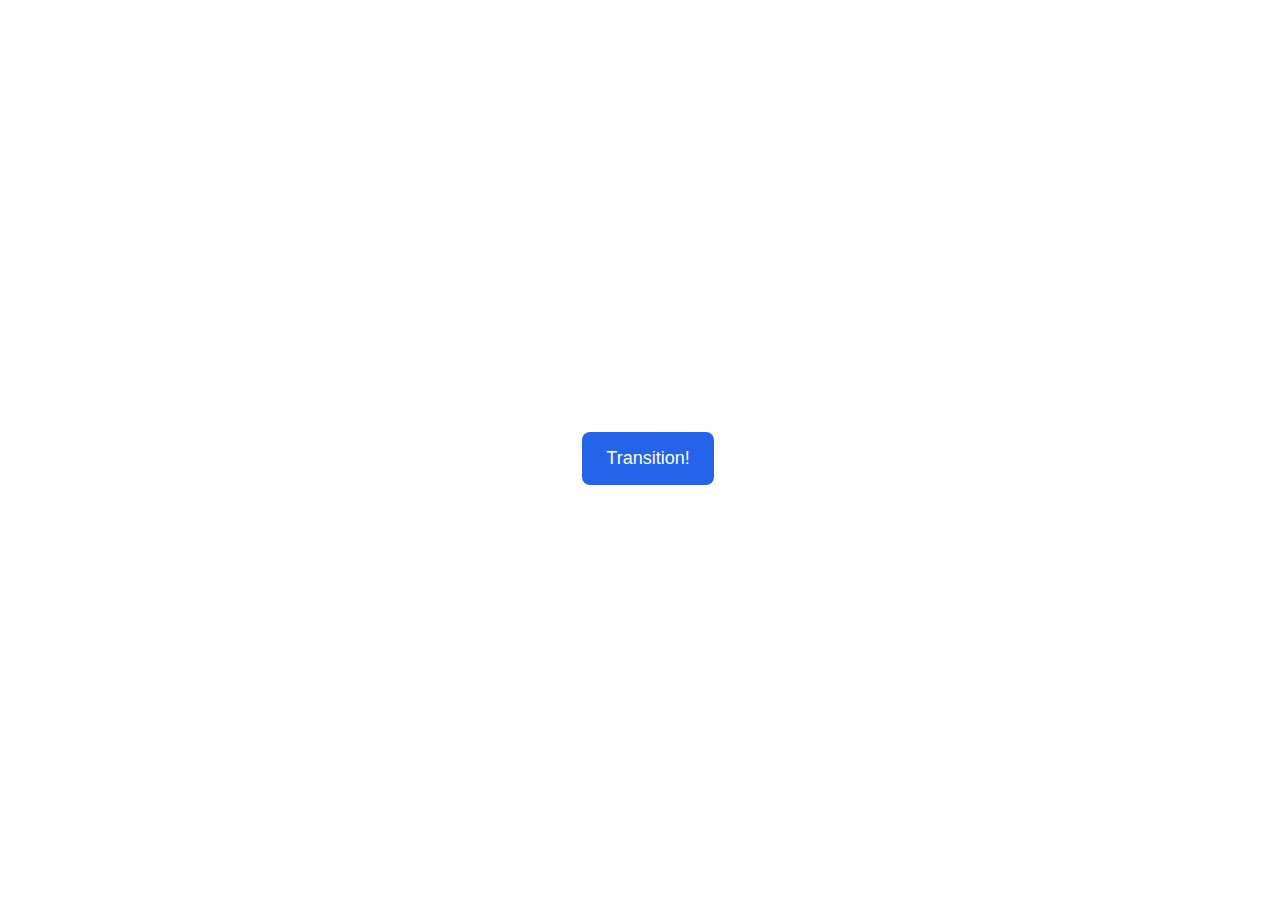
<file: advanced-html-css/animation/01-button-hover/index.html>
<!DOCTYPE html>
<html lang="en">
  <head>
    <meta charset="UTF-8" />
    <meta http-equiv="X-UA-Compatible" content="IE=edge" />
    <meta name="viewport" content="width=device-width, initial-scale=1.0" />
    <title>Button Hover</title>
    <link rel="stylesheet" href="style.css" />
  </head>
  <body>
    <div id="transition-container">
      <button><span>Transition!</span></button>
    </div>
  </body>
</html>
</file>
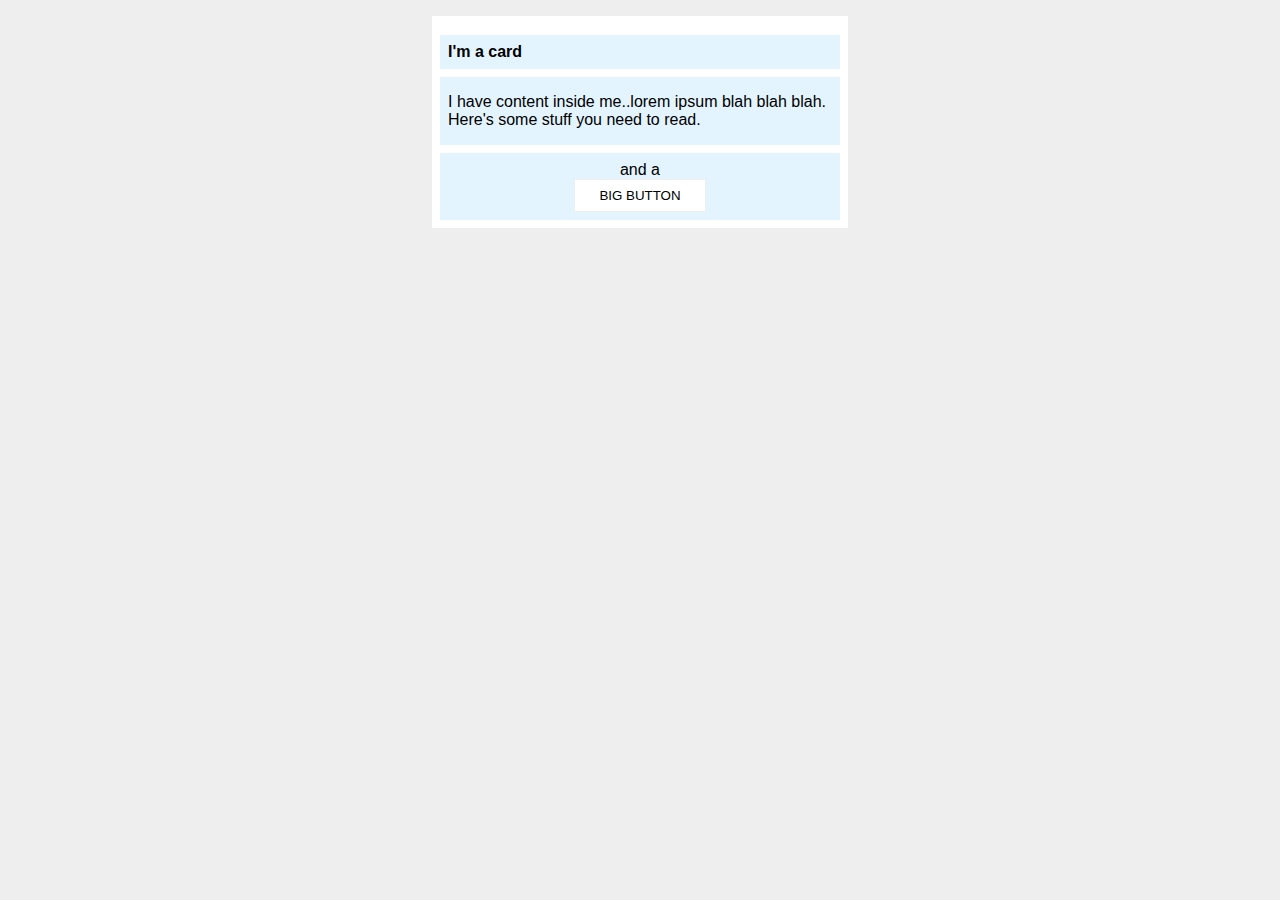
<file: foundations/block-and-inline/02-margin-and-padding-2/index.html>
<!DOCTYPE html>
<html lang="en">
  <head>
    <meta charset="UTF-8" />
    <meta http-equiv="X-UA-Compatible" content="IE=edge" />
    <meta name="viewport" content="width=device-width, initial-scale=1.0" />
    <title>Margin and Padding exercise 2</title>
    <link rel="stylesheet" href="style.css" />
  </head>
  <body>
    <div class="card">
      <h1 class="title">I'm a card</h1>
      <div class="content">
        I have content inside me..lorem ipsum blah blah blah. Here's some stuff
        you need to read.
      </div>
      <div class="button-container">and a <button>BIG BUTTON</button></div>
    </div>
  </body>
</html>
</file>
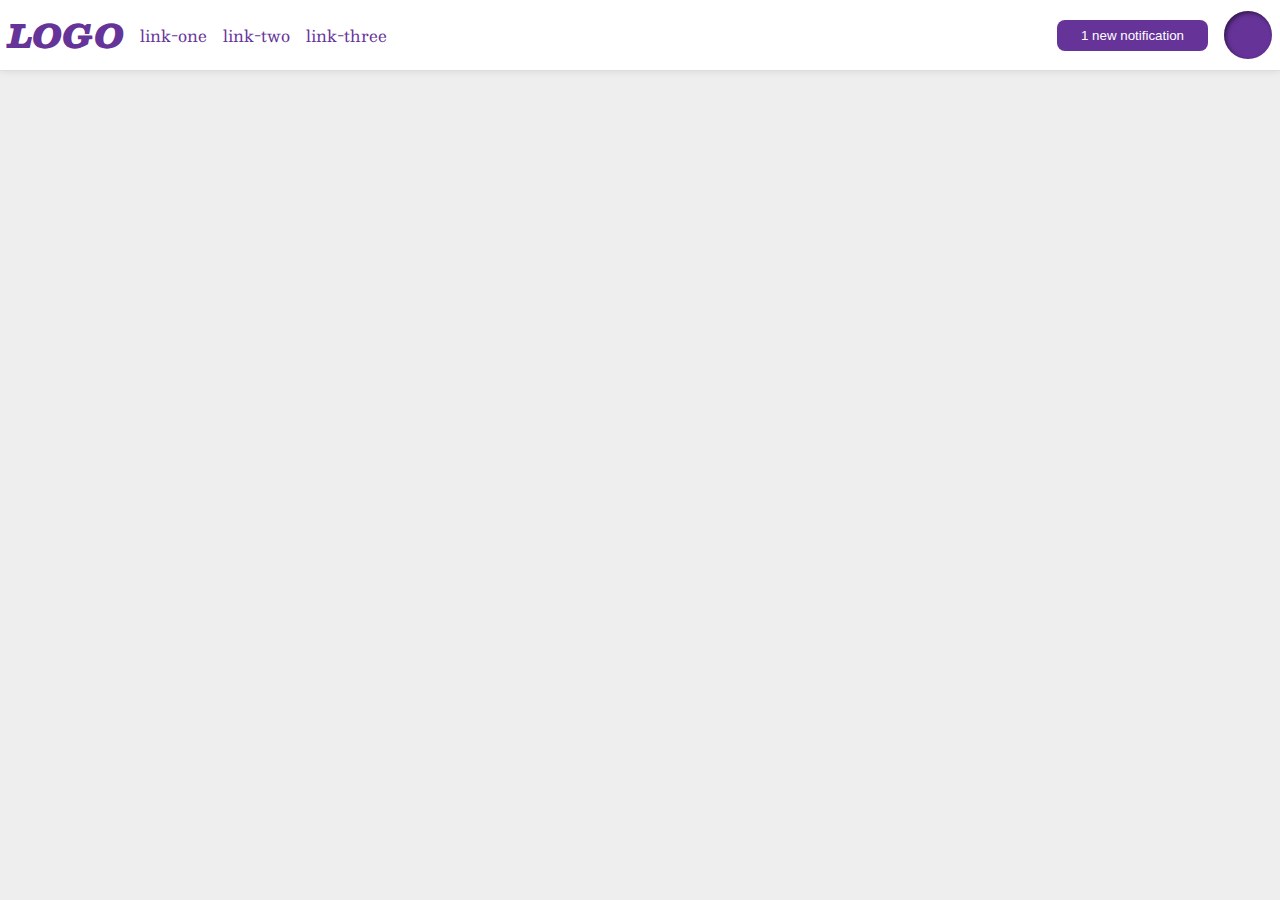
<file: foundations/flex/03-flex-header-2/index.html>
<!DOCTYPE html>
<html lang="en">
  <head>
    <meta charset="UTF-8" />
    <meta http-equiv="X-UA-Compatible" content="IE=edge" />
    <meta name="viewport" content="width=device-width, initial-scale=1.0" />
    <title>Flex Header 2</title>
    <link rel="stylesheet" href="style.css" />
  </head>
  <body>
    <div class="header">
      <div class="container">
        <div class="logo">LOGO</div>
        <ul class="links">
          <li><a href="https://google.com">link-one</a></li>
          <li><a href="https://google.com">link-two</a></li>
          <li><a href="https://google.com">link-three</a></li>
        </ul>
      </div>
      <div class="container">
        <button class="notifications">1 new notification</button>
        <div class="profile-image"></div>
      </div>
    </div>
  </body>
</html>
</file>
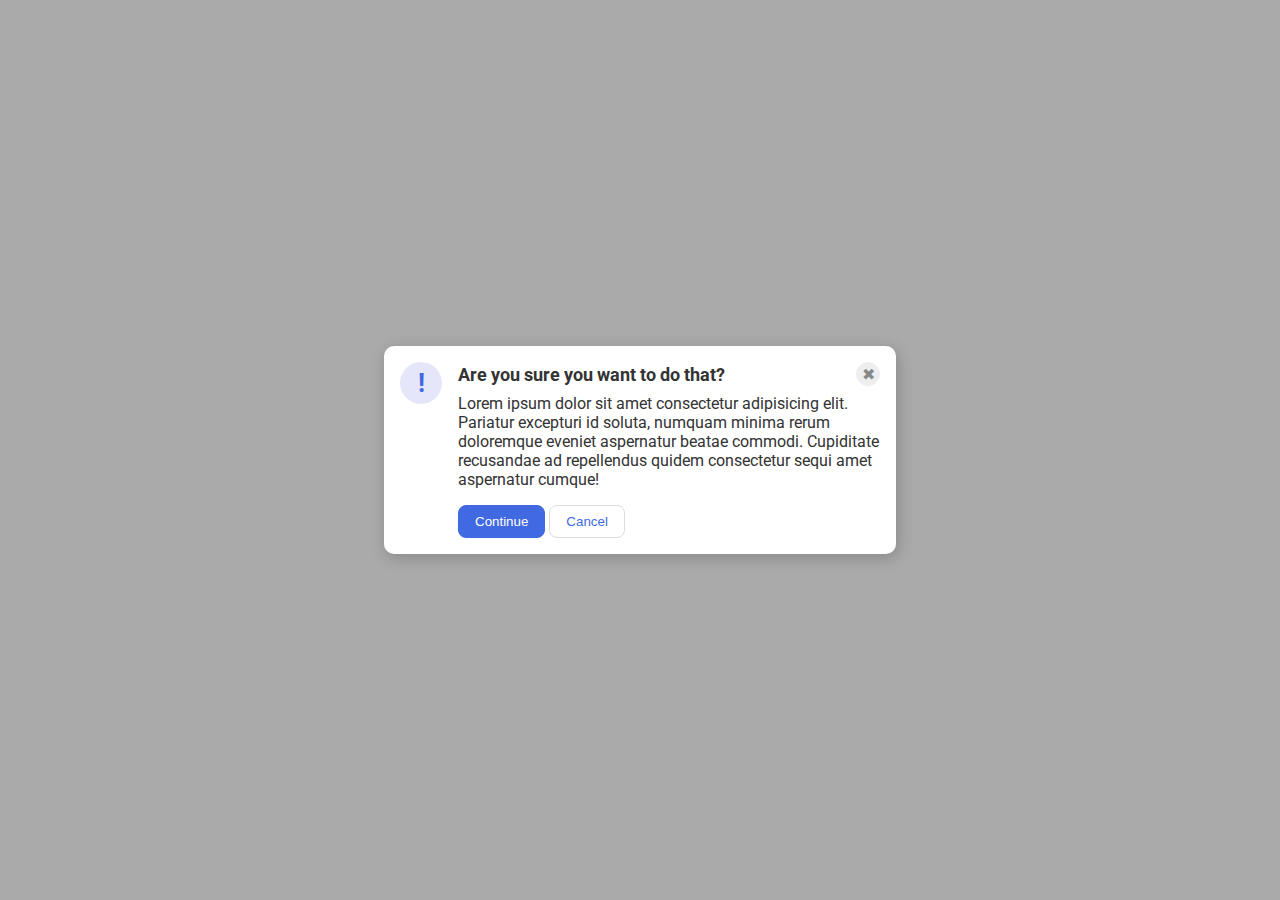
<file: foundations/flex/05-flex-modal/index.html>
<!DOCTYPE html>
<html lang="en">
  <head>
    <meta charset="UTF-8" />
    <meta http-equiv="X-UA-Compatible" content="IE=edge" />
    <meta name="viewport" content="width=device-width, initial-scale=1.0" />
    <link rel="stylesheet" href="style.css" />
    <title>Modal</title>
  </head>
  <body>
    <div class="modal">
      <div class="icon">!</div>
      <div class="container">
        <div class="header">
          Are you sure you want to do that?
          <button class="close-button">✖</button>
        </div>
        <div class="text">
          Lorem ipsum dolor sit amet consectetur adipisicing elit. Pariatur
          excepturi id soluta, numquam minima rerum doloremque eveniet
          aspernatur beatae commodi. Cupiditate recusandae ad repellendus quidem
          consectetur sequi amet aspernatur cumque!
        </div>
        <div class="buttons">
          <button class="continue">Continue</button>
          <button class="cancel">Cancel</button>
        </div>
      </div>
    </div>
  </body>
</html>
</file>
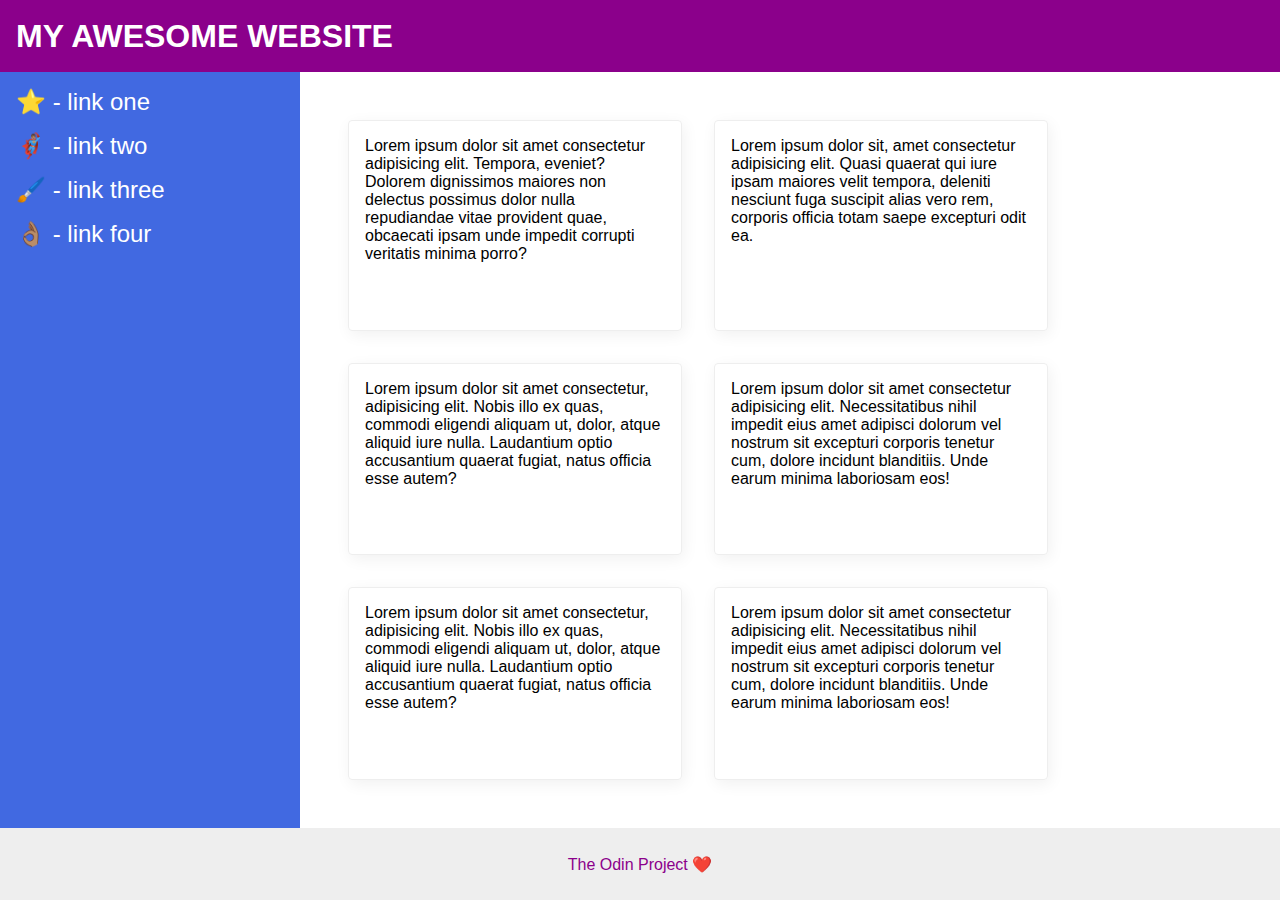
<file: foundations/flex/07-flex-layout-2/index.html>
<!DOCTYPE html>
<html lang="en">
  <head>
    <meta charset="UTF-8" />
    <meta http-equiv="X-UA-Compatible" content="IE=edge" />
    <meta name="viewport" content="width=device-width, initial-scale=1.0" />
    <title>The Holy Grail</title>
    <link rel="stylesheet" href="style.css" />
  </head>
  <body>
    <div class="header">MY AWESOME WEBSITE</div>

    <div class="main">
      <div class="sidebar">
        <ul>
          <li><a href="#">⭐ - link one</a></li>
          <li><a href="#">🦸🏽‍♂️ - link two</a></li>
          <li><a href="#">🖌️ - link three</a></li>
          <li><a href="#">👌🏽 - link four</a></li>
        </ul>
      </div>

      <div class="cards">
        <div class="card">
          Lorem ipsum dolor sit amet consectetur adipisicing elit. Tempora,
          eveniet? Dolorem dignissimos maiores non delectus possimus dolor nulla
          repudiandae vitae provident quae, obcaecati ipsam unde impedit
          corrupti veritatis minima porro?
        </div>
        <div class="card">
          Lorem ipsum dolor sit, amet consectetur adipisicing elit. Quasi
          quaerat qui iure ipsam maiores velit tempora, deleniti nesciunt fuga
          suscipit alias vero rem, corporis officia totam saepe excepturi odit
          ea.
        </div>
        <div class="card">
          Lorem ipsum dolor sit amet consectetur, adipisicing elit. Nobis illo
          ex quas, commodi eligendi aliquam ut, dolor, atque aliquid iure nulla.
          Laudantium optio accusantium quaerat fugiat, natus officia esse autem?
        </div>
        <div class="card">
          Lorem ipsum dolor sit amet consectetur adipisicing elit.
          Necessitatibus nihil impedit eius amet adipisci dolorum vel nostrum
          sit excepturi corporis tenetur cum, dolore incidunt blanditiis. Unde
          earum minima laboriosam eos!
        </div>
        <div class="card">
          Lorem ipsum dolor sit amet consectetur, adipisicing elit. Nobis illo
          ex quas, commodi eligendi aliquam ut, dolor, atque aliquid iure nulla.
          Laudantium optio accusantium quaerat fugiat, natus officia esse autem?
        </div>
        <div class="card">
          Lorem ipsum dolor sit amet consectetur adipisicing elit.
          Necessitatibus nihil impedit eius amet adipisci dolorum vel nostrum
          sit excepturi corporis tenetur cum, dolore incidunt blanditiis. Unde
          earum minima laboriosam eos!
        </div>
      </div>
    </div>
    <div class="footer">The Odin Project ❤️</div>
  </body>
</html>
</file>
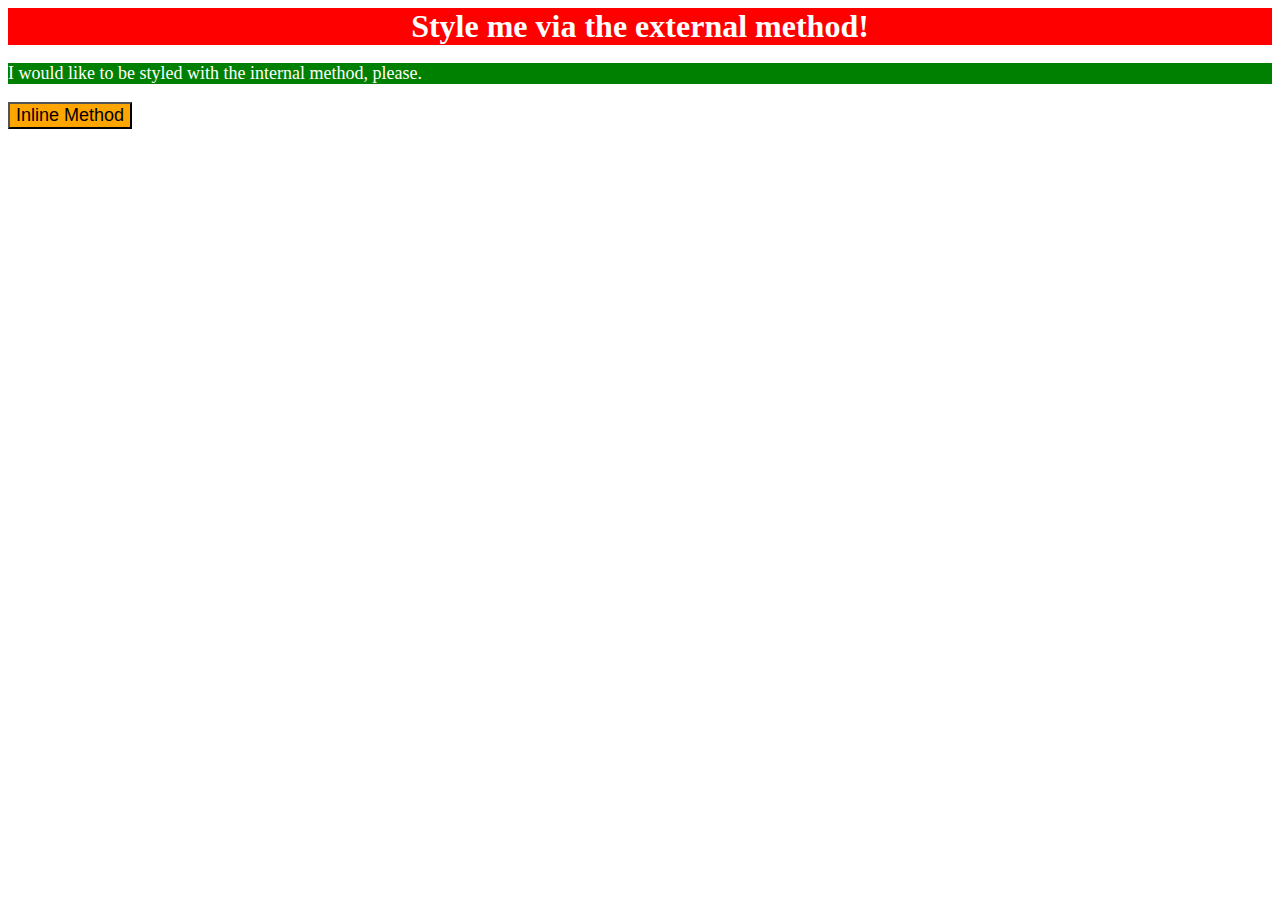
<file: foundations/intro-to-css/01-css-methods/index.html>
<!DOCTYPE html>
<html lang="en">
  <head>
    <meta charset="UTF-8" />
    <meta http-equiv="X-UA-Compatible" content="IE=edge" />
    <meta name="viewport" content="width=device-width, initial-scale=1.0" />
    <link rel="stylesheet" href="styles.css" />
    <title>Methods for Adding CSS</title>
    <style>
      p {
        background-color: green;
        color: white;
        font-size: 18px;
      }
    </style>
  </head>
  <body>
    <div>Style me via the external method!</div>
    <p>I would like to be styled with the internal method, please.</p>
    <button style="background-color: orange; font-size: 18px">
      Inline Method
    </button>
  </body>
</html>
</file>
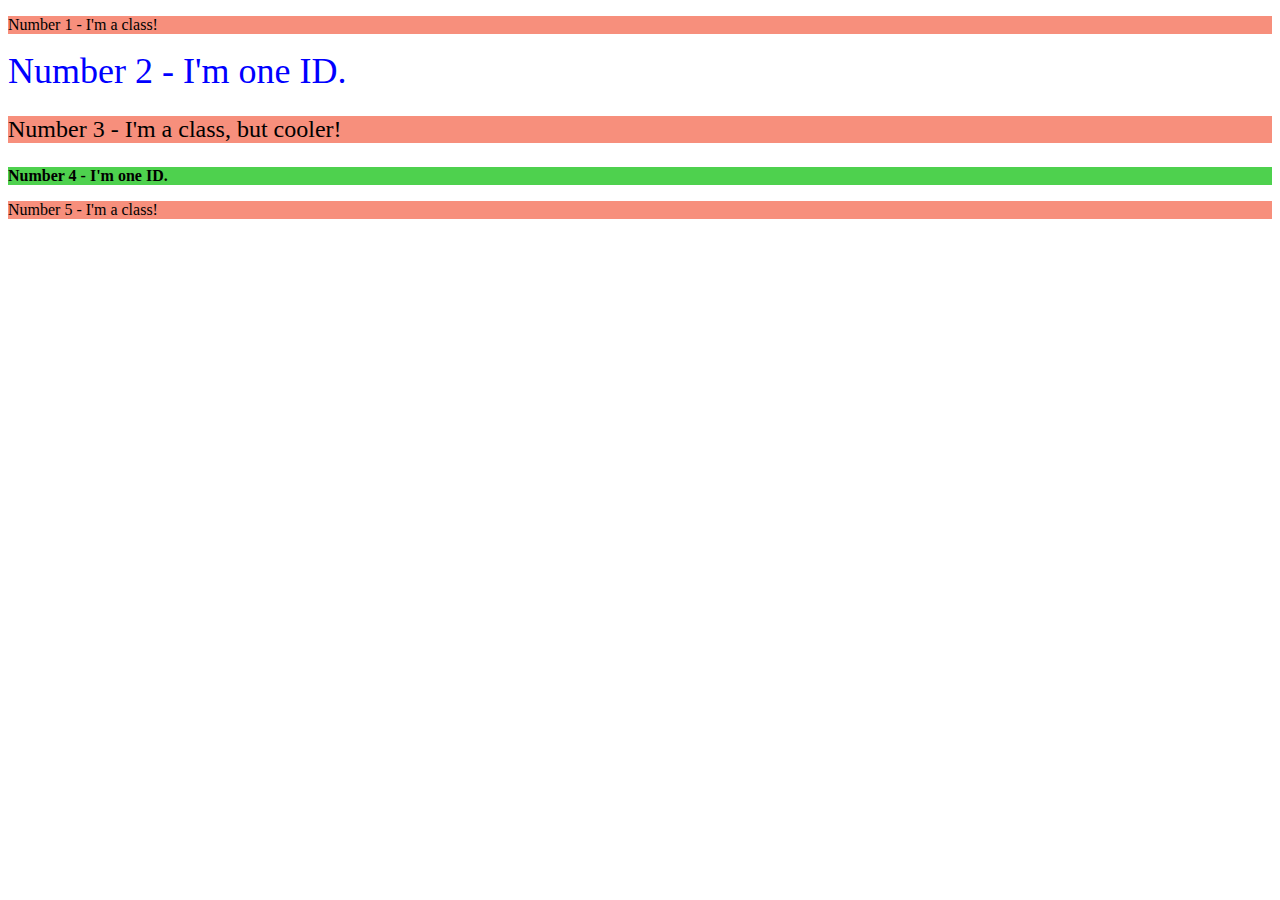
<file: foundations/intro-to-css/02-class-id-selectors/index.html>
<!DOCTYPE html>
<html lang="en">
  <head>
    <meta charset="UTF-8" />
    <meta http-equiv="X-UA-Compatible" content="IE=edge" />
    <meta name="viewport" content="width=device-width, initial-scale=1.0" />
    <title>Class and ID Selectors</title>
    <link rel="stylesheet" href="style.css" />
  </head>
  <body>
    <p class="pink-background">Number 1 - I'm a class!</p>
    <div id="number-2">Number 2 - I'm one ID.</div>
    <p class="pink-background font-size-24">
      Number 3 - I'm a class, but cooler!
    </p>
    <div id="number-4">Number 4 - I'm one ID.</div>
    <p class="pink-background">Number 5 - I'm a class!</p>
  </body>
</html>
</file>
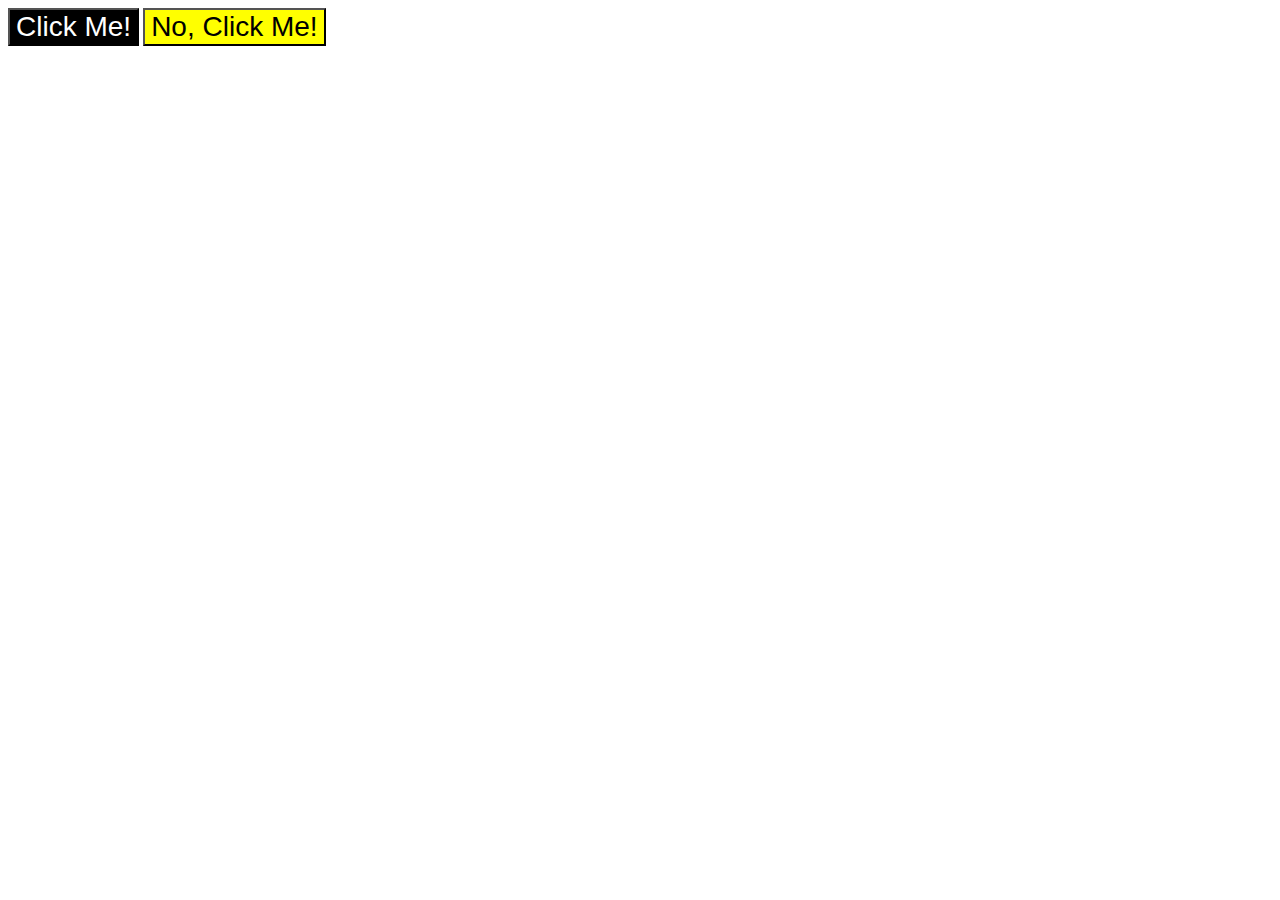
<file: foundations/intro-to-css/03-grouping-selectors/index.html>
<!DOCTYPE html>
<html lang="en">
  <head>
    <meta charset="UTF-8" />
    <meta http-equiv="X-UA-Compatible" content="IE=edge" />
    <meta name="viewport" content="width=device-width, initial-scale=1.0" />
    <title>Grouping Selectors</title>
    <link rel="stylesheet" href="style.css" />
  </head>
  <body>
    <button class="first-button">Click Me!</button>
    <button class="second-button">No, Click Me!</button>
  </body>
</html>
</file>
<file: advanced-html-css/animation/01-button-hover/style.css>
#transition-container {
  width: 100vw;
  height: 100vh;
  display: flex;
  flex-direction: column;
  justify-content: center;
  align-items: center;
  font-family: Arial, sans-serif;
}

button {
  border-radius: 8px;
  border: none;
  background-color: #2563eb;
  color: white;
  font-size: 18px;
  padding: 16px 24px;
  text-align: center;
  transition: transform 0.3s ease;
}

button:hover {
  transform: scale(1.2);
}
</file>
<file: foundations/block-and-inline/02-margin-and-padding-2/style.css>
body {
  background: #eee;
  font-family: sans-serif;
}

.card {
  width: 400px;
  background: #fff;
  padding: 8px;
  margin: 16px auto;
}

.title {
  box-sizing: border-box;
  background: #e3f4ff;
  font-size: 16px;
  padding: 8px;
  margin-bottom: 8px;
}

.content {
  background: #e3f4ff;
  padding: 16px 8px;
  margin-bottom: 8px;
}

.button-container {
  background: #e3f4ff;
  padding: 8px;
  text-align: center;
}

button {
  background: white;
  border: 1px solid #eee;
  display: block;
  padding: 8px 24px;
  margin: 0px auto;
}
</file>
<file: foundations/flex/03-flex-header-2/style.css>
/* this is some magical font-importing.  
you'll learn about it later. */
@import url("https://fonts.googleapis.com/css2?family=Besley:ital,wght@0,400;1,900&display=swap");

body {
  margin: 0;
  background: #eee;
  font-family: Besley, serif;
}

.header {
  background: white;
  border-bottom: 1px solid #ddd;
  box-shadow: 0 0 8px rgba(0, 0, 0, 0.1);
  display: flex;
  justify-content: space-between;
  padding: 8px;
}

.container {
  display: flex;
  align-items: center;
  gap: 16px;
}

.profile-image {
  background: rebeccapurple;
  box-shadow: inset 2px 2px 4px rgba(0, 0, 0, 0.5);
  border-radius: 50%;
  width: 48px;
  height: 48px;
}

.logo {
  color: rebeccapurple;
  font-size: 32px;
  font-weight: 900;
  font-style: italic;
}

button {
  border: none;
  border-radius: 8px;
  background: rebeccapurple;
  color: white;
  padding: 8px 24px;
}

a {
  /* this removes the line under our links */
  text-decoration: none;
  color: rebeccapurple;
}

ul {
  list-style-type: none;
  margin: 0;
  padding: 0;
  display: flex;
  gap: 16px;
}
</file>
<file: foundations/flex/05-flex-modal/style.css>
@import url("https://fonts.googleapis.com/css2?family=Roboto:wght@400;700&display=swap");

html,
body {
  height: 100%;
}

body {
  font-family: Roboto, sans-serif;
  margin: 0;
  background: #aaa;
  color: #333;
  /* I'll give you this one for free lol */
  display: flex;
  align-items: center;
  justify-content: center;
}

.container {
  display: flex;
  flex-direction: column;
  /* align-items: flex-end; */
}

.modal {
  background: white;
  width: 480px;
  border-radius: 10px;
  box-shadow: 2px 4px 16px rgba(0, 0, 0, 0.2);
  padding: 16px;
  display: flex;
  gap: 16px;
}

.header {
  display: flex;
  justify-content: space-between;
  align-items: center;
  font-weight: 700;
  font-size: 18px;
  margin-bottom: 8px;
}

.text {
  margin-bottom: 16px;
}

.icon {
  color: royalblue;
  font-size: 26px;
  font-weight: 700;
  background: lavender;
  width: 42px;
  height: 42px;
  border-radius: 50%;
  display: flex;
  align-items: center;
  justify-content: center;
  flex-shrink: 0;
}

.close-button {
  background: #eee;
  border-radius: 50%;
  color: #888;
  font-weight: 400;
  font-size: 16px;
  height: 24px;
  width: 24px;
  display: flex;
  align-items: center;
  justify-content: center;
  border: 1px solid #eee;
  padding: 0;
}

button {
  cursor: pointer;
  padding: 8px 16px;
  border-radius: 8px;
}

button.continue {
  background: royalblue;
  border: 1px solid royalblue;
  color: white;
}

button.cancel {
  background: white;
  border: 1px solid #ddd;
  color: royalblue;
}
</file>
<file: foundations/flex/07-flex-layout-2/style.css>
body {
  font-family: -apple-system, BlinkMacSystemFont, "Segoe UI", Roboto, Oxygen,
    Ubuntu, Cantarell, "Open Sans", "Helvetica Neue", sans-serif;
  margin: 0;
  min-height: 100vh;
  display: flex;
  flex-direction: column;
}

.header {
  height: 72px;
  background: darkmagenta;
  color: white;
  padding: 0 16px;
  display: flex;
  align-items: center;
  font-weight: 900;
  font-size: 32px;
}

.main {
  display: flex;
  flex: 1;
}

.footer {
  height: 72px;
  background: #eee;
  color: darkmagenta;
  display: flex;
  align-items: center;
  justify-content: center;
}

.sidebar {
  background: royalblue;
  box-sizing: border-box;
  flex-shrink: 0;
  padding: 16px;
  width: 300px;
}

.cards {
  display: flex;
  flex-wrap: wrap;
  gap: 32px;
  padding: 48px;
}

.card {
  border: 1px solid #eee;
  box-shadow: 2px 4px 16px rgba(0, 0, 0, 0.06);
  border-radius: 4px;
  width: 300px;
  padding: 16px;
}

ul {
  list-style: none;
  margin: 0;
  padding: 0;
}

li {
  margin-bottom: 16px;
}

a {
  color: #fff;
  text-decoration: none;
  font-size: 24px;
}
</file>
<file: foundations/intro-to-css/01-css-methods/styles.css>
div {
  background-color: red;
  color: white;
  font-size: 32px;
  text-align: center;
  font-weight: 700;
}
</file>
<file: foundations/intro-to-css/02-class-id-selectors/style.css>
.pink-background {
  background-color: rgb(247, 143, 124);
}

#number-2 {
  color: #0000ff;
  font-size: 36px;
}

.font-size-24 {
  font-size: 24px;
}

#number-4 {
  background-color: rgb(78, 209, 78);
  font-weight: 700;
}
</file>
<file: foundations/intro-to-css/03-grouping-selectors/style.css>
.first-button {
  background-color: #000;
  color: #fff;
}

.second-button {
  background-color: #ffff00;
}

.first-button,
.second-button {
  font-family: Helvetica, "Times New Roman", sans-serif;
  font-size: 28px;
}
</file>
